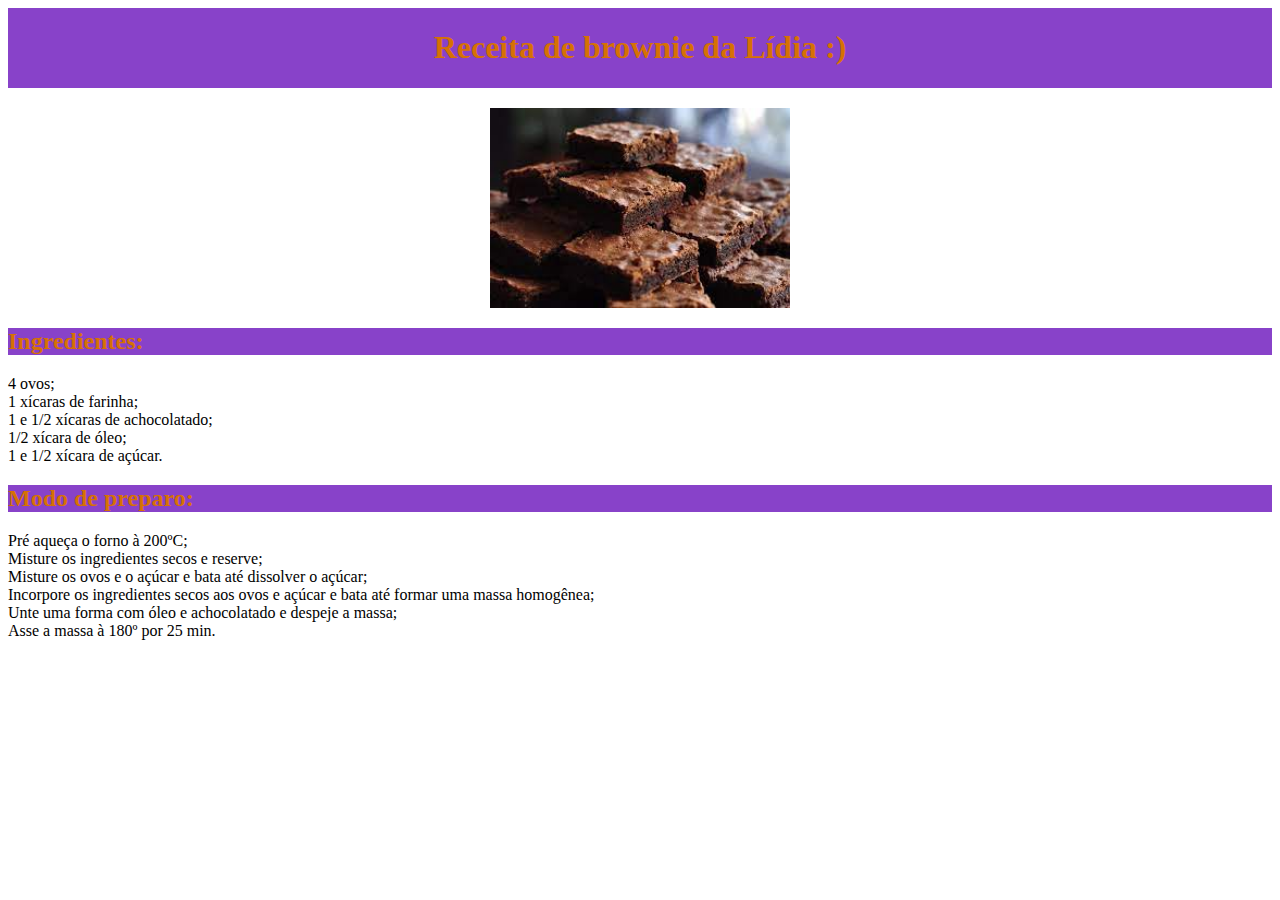
<file: Site Lídia/index.html>
<!DOCTYPE html>
<html lang="pt-br">
<head>
<meta charset="UTF-8"/>
<title>Receita</title>

<style type="text/css">

.cortexto
{
color: #d67104;
}

.corfundo
{
background-color: #8842c9;
}

.centralizar 
{
display: flex; justify-content: center;
}

</style>

</head>


<body>


<div class="corfundo , centralizar">
<h1 class = "cortexto"> Receita de brownie da Lídia :)</h1>
</div>


<div class="centralizar">
<img src="imagens/brownie.jpg" width="300" height="200" style=" padding-top: 20px; ">
</div>


<div class="corfundo">
<h2 class = "cortexto"> Ingredientes: </h2>
</div>

<li> 4 ovos; </li>
<li> 1 xícaras de farinha; </li>
<li> 1 e 1/2 xícaras de achocolatado; </li>
<li> 1/2 xícara de óleo; </li>
<li> 1 e 1/2 xícara de açúcar. </li>


<div class="corfundo">
<h2 class = "cortexto"> Modo de preparo: </h2>
</div>

<li> Pré aqueça o forno à 200ºC; </li>
<li> Misture os ingredientes secos e reserve; </li>
<li> Misture os ovos e o açúcar e bata até dissolver o açúcar; </li>
<li> Incorpore os ingredientes secos aos ovos e açúcar e bata até formar uma massa homogênea; </li>
<li> Unte uma forma com óleo e achocolatado e despeje a massa; </li>
<li> Asse a massa à 180º por 25 min. </li>




</body>
</html>
</file>
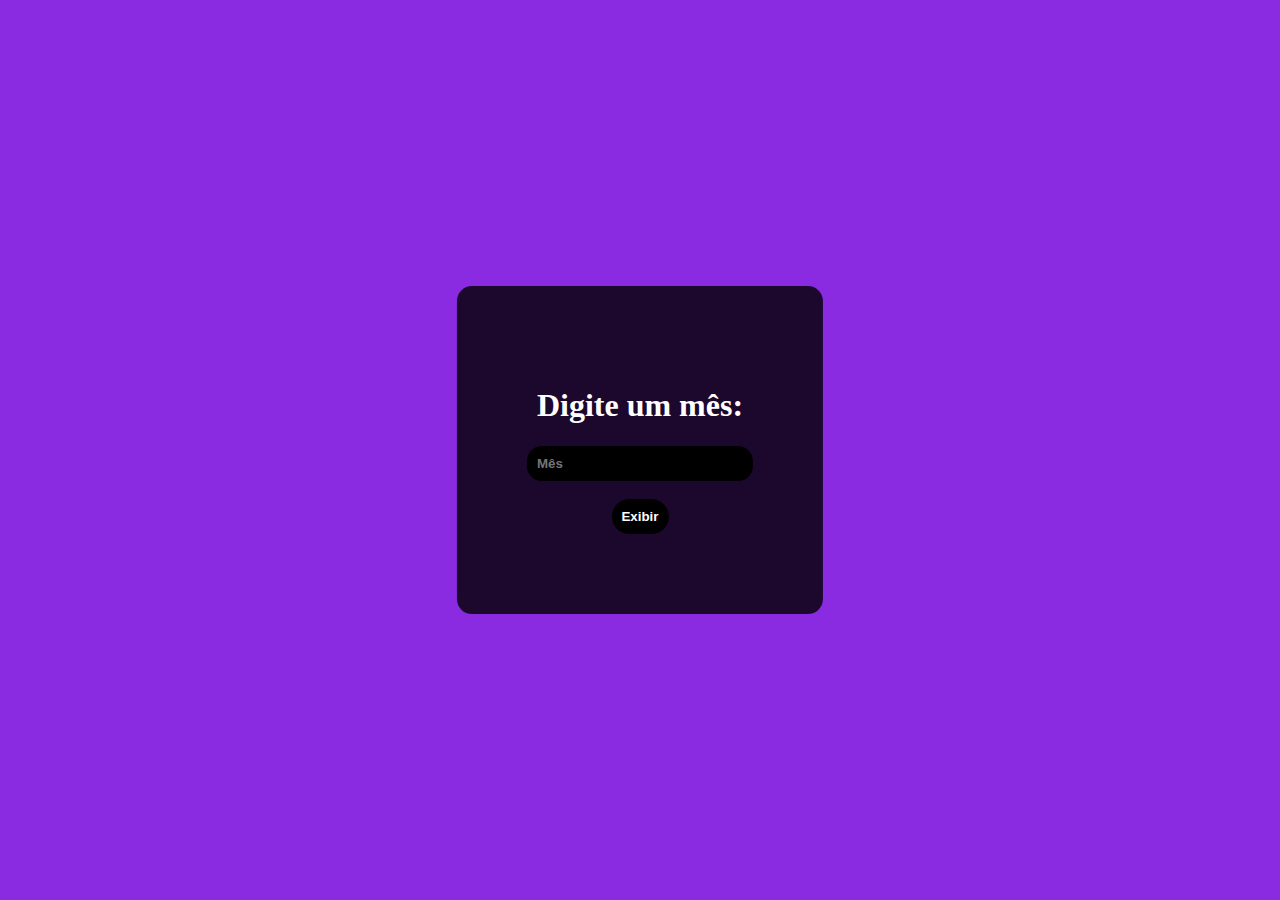
<file: javascript_switch.html>
<!DOCTYPE html>
<html>
 <head>
    <style>

        body{
            background-color: blueviolet;
        }

        button{
            padding: 10px;
            border-radius: 20px;
            border: none;
            color: white;
            background-color: black;
            font-weight: bold;

        }

        button:hover{
            color: black;
            background-color: white;
            cursor: pointer;
            font-weight: bold;
        }

        div{
            background-color: rgba(0, 0, 0, 0.8);
            position: absolute;
            top: 50%;
            left: 50%;
            transform: translate(-50%, -50%);
            padding: 80px;
            border-radius: 15px;
            color: white;
            display: flex;
            flex-direction: column;
            align-items: center;
            
        }

        input{
            color: white;
            background-color: black;
            width: 100%;
            border: none;
            padding: 10px;
            border-radius: 15px;
            font-weight: bold;
        }



    </style>



   <title>Atividade</title>

    <div>
        <h1>Digite um mês:</h1>
        <input placeholder="Mês" id="mes" type="text">
        <br>
        <button onclick="exibir()">Exibir</button>
    </div>


   <script type="text/javascript">

    function exibir(){

        var dias = document.getElementById("mes").value;
        
        switch(dias){
            case "Janeiro":  alert("Esse mês possui 31 dias :)"); break;
            case "Fevereiro":  alert("Esse mês possui 28 dias :)"); break;
            case "Março":  alert("Esse mês possui 31 dias :)"); break;
            case "Abril":  alert("Esse mês possui 30 dias :)"); break;
            case "Maio":  alert("Esse mês possui 31 dias :)"); break;
            case "Junho":  alert("Esse mês possui 30 dias :)"); break;
            case "Julho":  alert("Esse mês possui 31 dias :)"); break;
            case "Agosto":  alert("Esse mês possui 31 dias :)"); break;
            case "Setembro":  alert("Esse mês possui 30 dias :)"); break;
            case "Outubro": alert("Esse mês possui 31 dias :)"); break;
            case "Novembro": alert("Esse mês possui 30 dias :)"); break;
            case "Dezembro": alert("Esse mês possui 31 dias :)");
            }
    }
 </script>
 </head>
 </html>
</file>
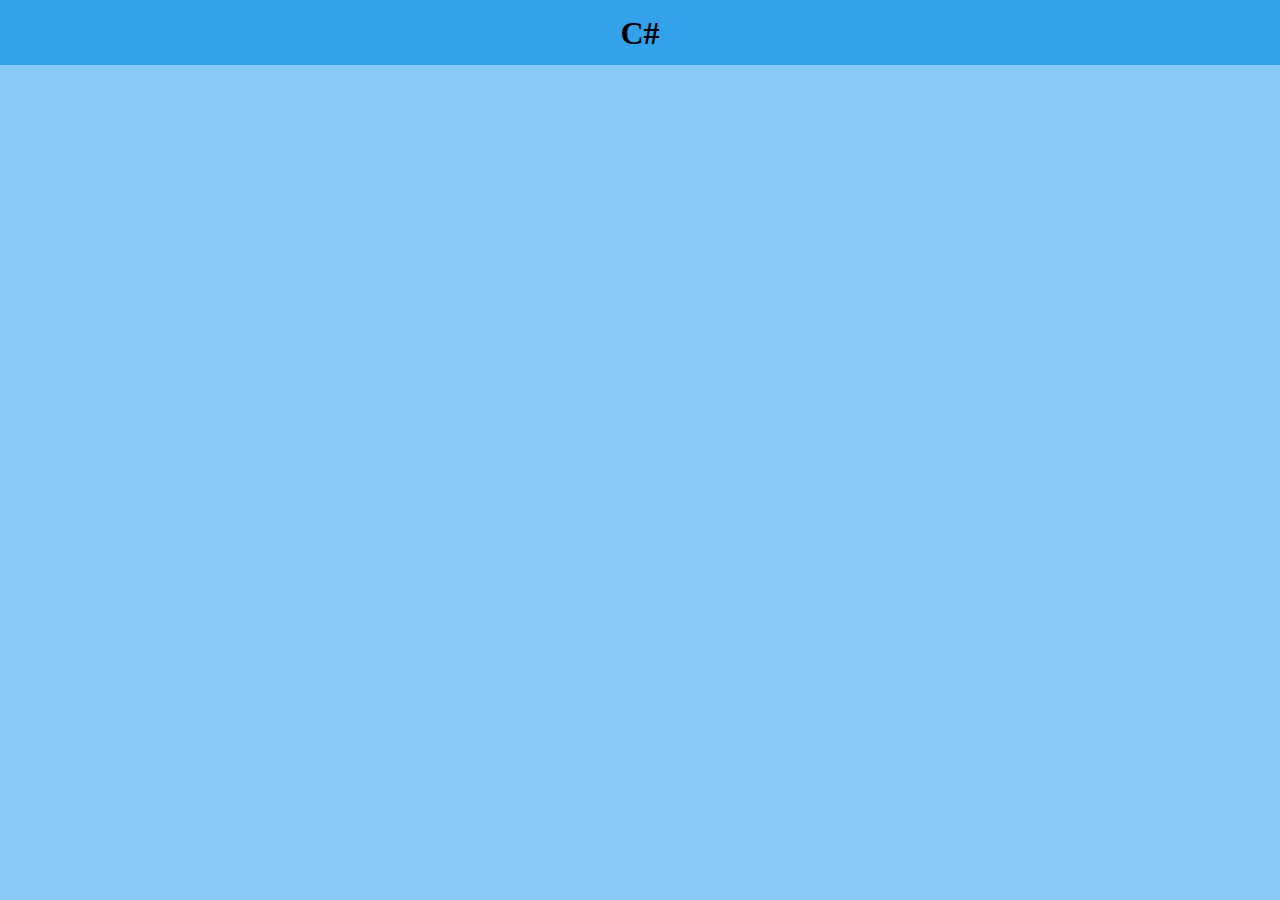
<file: portifólio Lídia/C3.html>
<!DOCTYPE html>
<html lang="pt-br">
<head>
    <meta charset="UTF-8">
    <meta http-equiv="X-UA-Compatible" content="IE=edge">
    <meta name="viewport" content="width=device-width, initial-scale=1.0">
    <title>C#</title>
    <link rel="stylesheet" href="C3.css">
    
</head>
<body>
    <span class="cabeçalho">C#</span>
</body>
</html>
</file>
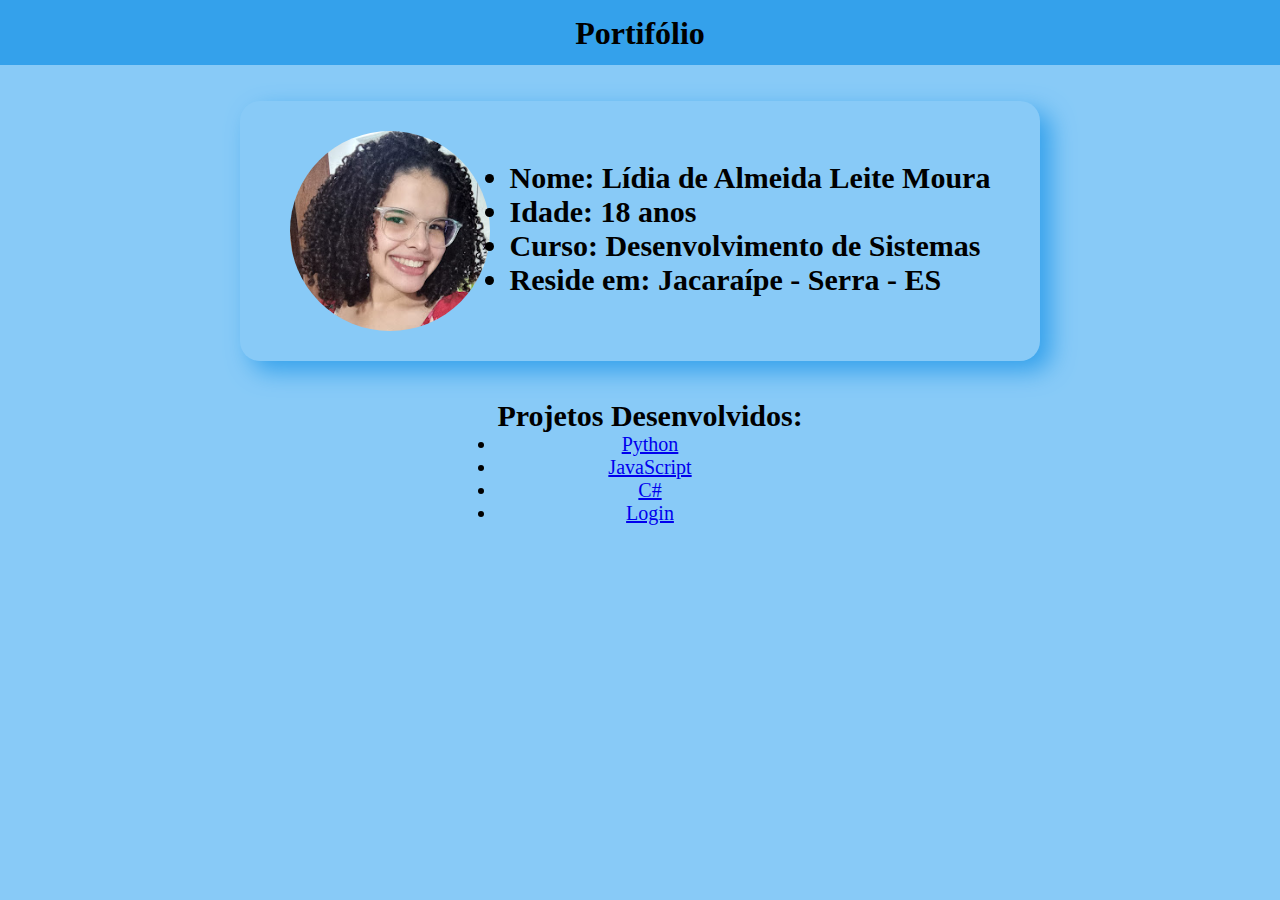
<file: portifólio Lídia/inicial.html>
<!DOCTYPE html>
<html lang="pt-br">
<head>
<meta charset="UTF-8"/>
<title>Portifólio</title>
<link rel="stylesheet" href="inicial.css">

<style type="text/css">

body, html 
{
width: 100%;
height: 100%;
}



</style>

</head>
<body>

<span class="cabeçalho">Portifólio</span>  
<br><br>

<div style=" display: flex; flex-direction: column; align-items: center; ">



<div class="informações">

<img src="imagem/eu.jpg" class="arredondar">

<div class="dados">
        <h2><li>Nome: Lídia de Almeida Leite Moura</li></h2>
        <h2><li>Idade: 18 anos</li></h2>  
        <h2><li>Curso: Desenvolvimento de Sistemas</li></h2>  
<h2><li>Reside em: Jacaraípe - Serra - ES</li></h2>  
</div>

</div>

<br>

<div class="conteudos">
   <div> <h2>Projetos Desenvolvidos:</h2>
        <li><a href="Python.html" target="_blank">Python</a></li>
        <li><a href="java.html" target="_blank">JavaScript</a></li>
        <li><a href="C3.html" target="_blank">C#</a></li>
        <li><a href="tela-login.html" target="_blank">Login</a></li>
    </div>
</div>

</body>
</html>
</file>
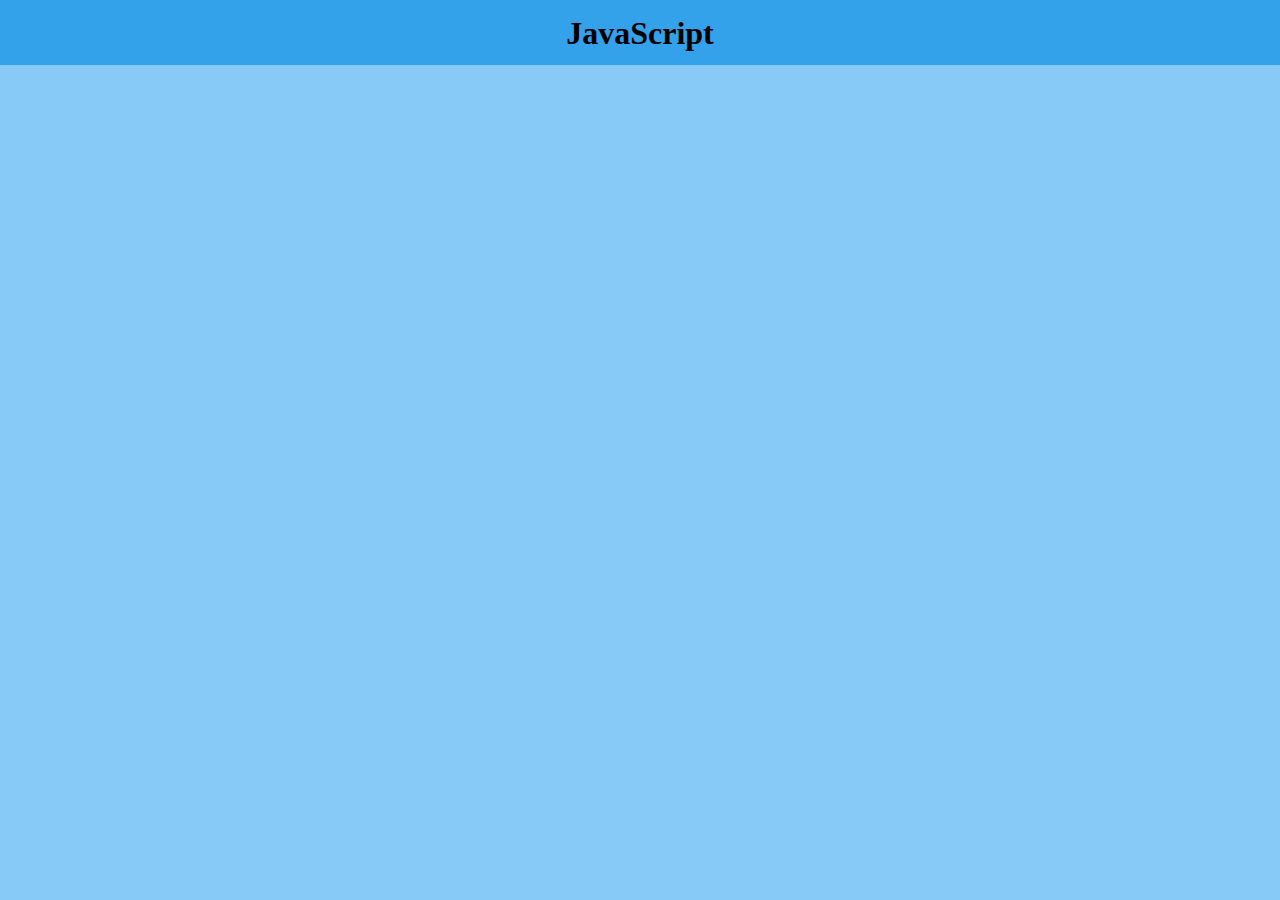
<file: portifólio Lídia/java.html>
<!DOCTYPE html>
<html lang="pt-br">
<head>
    <meta charset="UTF-8">
    <meta http-equiv="X-UA-Compatible" content="IE=edge">
    <meta name="viewport" content="width=device-width, initial-scale=1.0">
    <title>JavaScript</title>
    <link rel="stylesheet" href="java.css">
    
</head>
<body>
    <span class="cabeçalho">JavaScript</span>
</body>
</html>
</file>
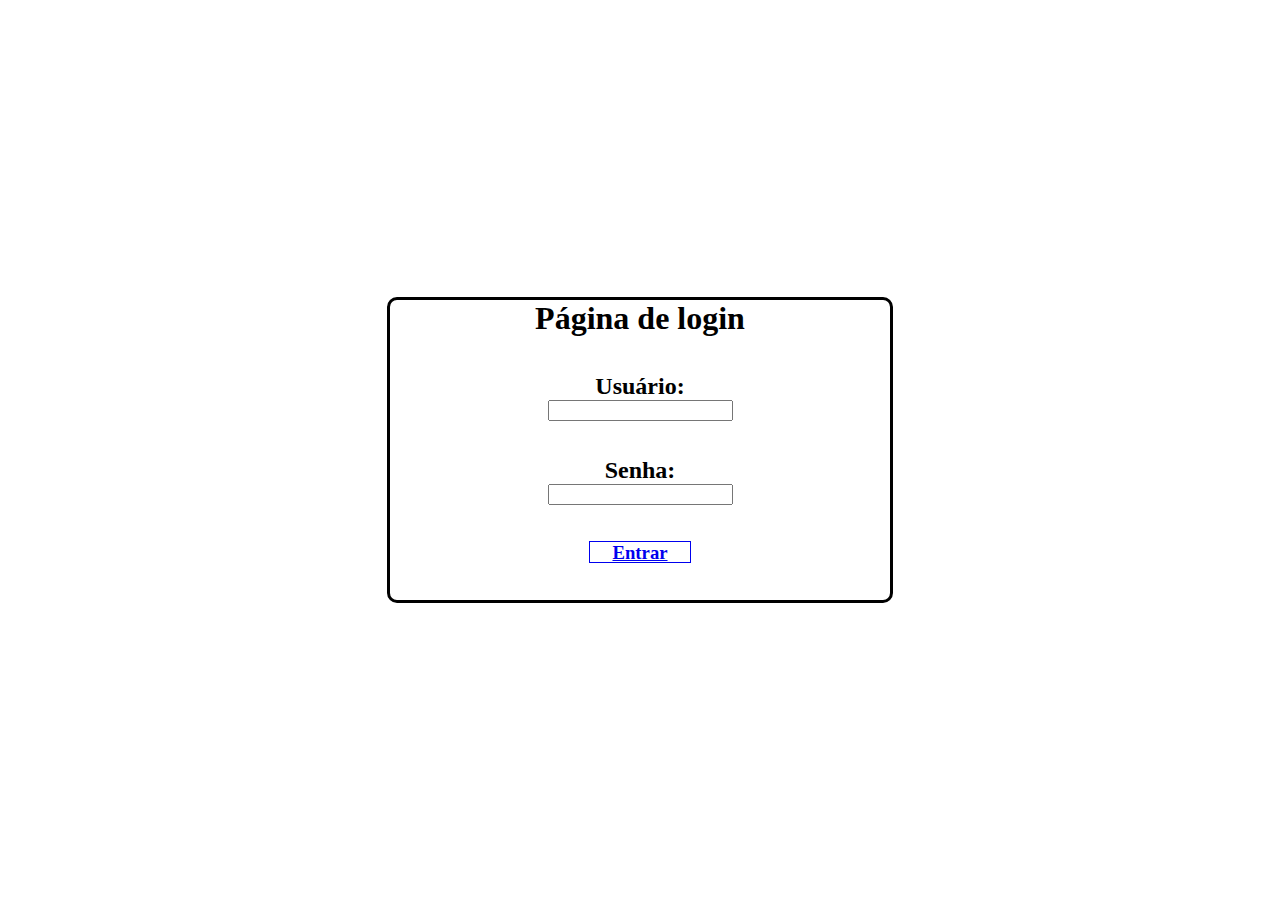
<file: portifólio Lídia/JS.html>
<!DOCTYPE html>
<html>
<head>
<meta charset="UTF-8"/>
<title>Document</title>

<style type="text/css">
	
*
{
margin: 0px;
}

body, html{
	height: 100%;
	width:100%;
}

body
{
    display: flex;
    align-items: center;
    justify-content: center;
}

.centralizar
{
display:flex;
justify-content: center;

}



.margem
{
border: solid; 
width: 500px;
height: 300px; 
border-radius: 10px;
}

.margem1
{
border: solid 1px;
width: 100px;
height: 20px;
}

</style>

</head>
<body>




<div class=" margem"> 
<h1 class="centralizar"> Página de login </h1>

<br></br>

<h2 class="centralizar"> Usuário: </h2>


<form class="centralizar"> 
<input type="text" name="">
</form> 

<br></br> 


<h2 class="centralizar"> Senha: </h2>

<form class="centralizar"> 
<input type="password" name="">
</form> 

<br></br>

<a class="centralizar" href="Entrar.html" target="_blank"> <h3 class="centralizar , margem1"> Entrar </h3> </a>

</div>

</body>
</html>
</file>
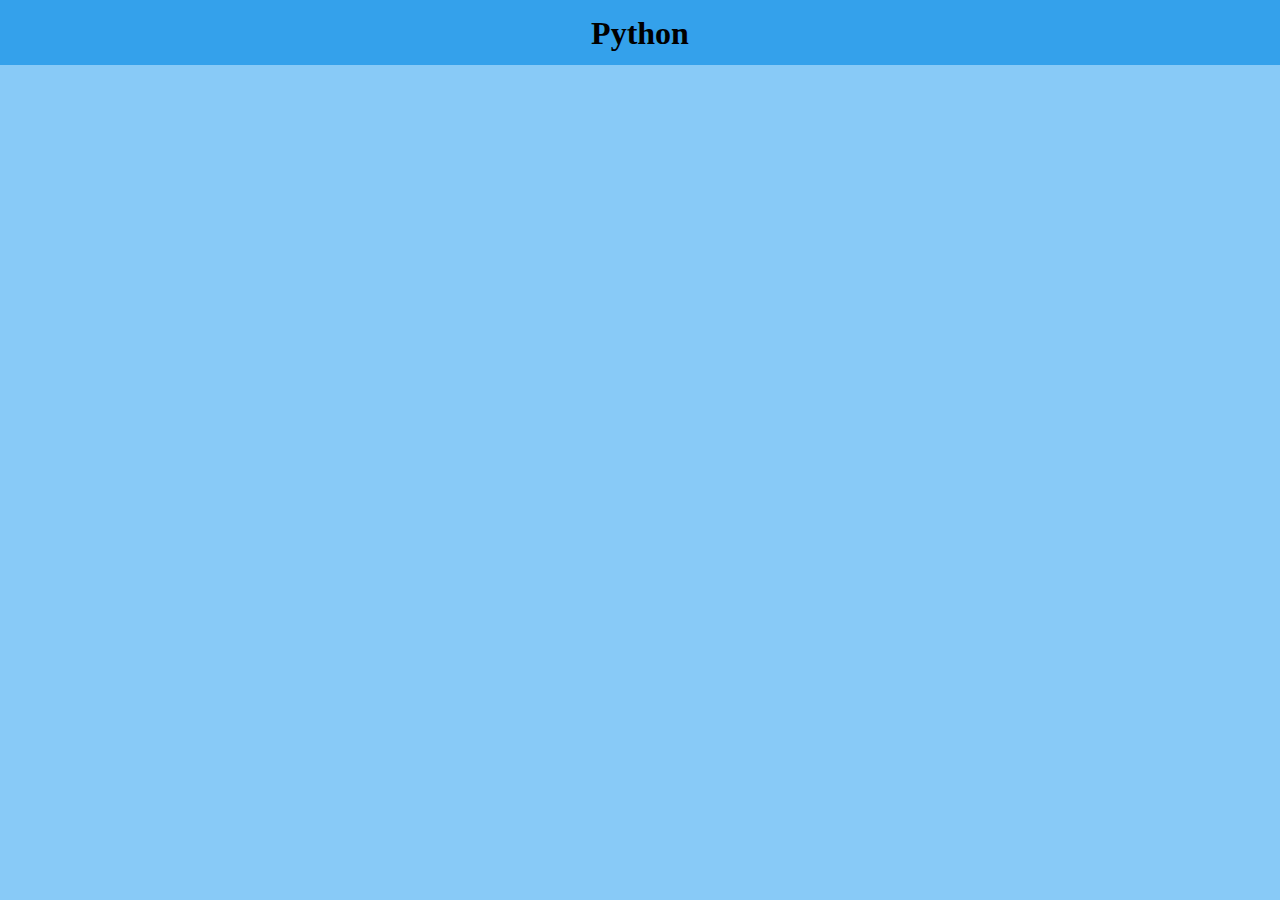
<file: portifólio Lídia/Python.html>
<!DOCTYPE html>
<html lang="pt-br">
<head>
    <meta charset="UTF-8">
    <meta http-equiv="X-UA-Compatible" content="IE=edge">
    <meta name="viewport" content="width=device-width, initial-scale=1.0">
    <title>Python</title>
    <link rel="stylesheet" href="Python.css">
    
</head>
<body>
    <span class="cabeçalho">Python</span>
</body>
</html>
</file>
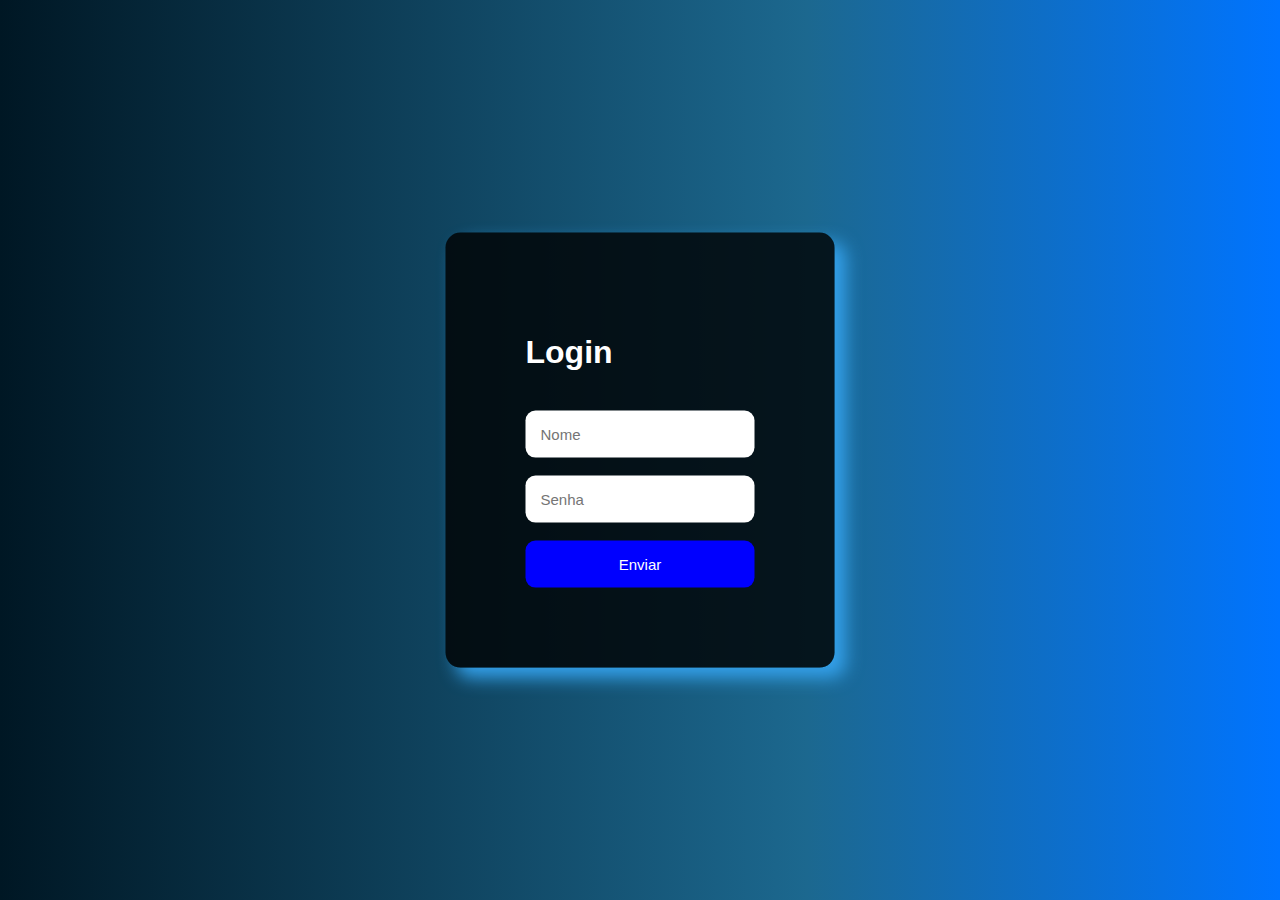
<file: portifólio Lídia/tela-login.html>
<!DOCTYPE html>
<html lang="pt-br">
<head>
    <meta charset="UTF-8">
    <meta http-equiv="X-UA-Compatible" content="IE=edge">
    <meta name="viewport" content="width=device-width, initial-scale=1.0">
    <title>Tela de Login</title>
    <link rel="stylesheet" href="tela-login.css">
    
<script type="text/JavaScript">

    function teste() 
    {
        var a = document.getElementById("Nome_input").value;
        var b = document.getElementById("Senha_input").value;

        if ( a == "Lidiamoura" & b == "1234" )
        {
            alert ("Só sucesso!"); 
        }
        else
        {
            alert ("Só derrota!");
        }
    }

</script>
    
</head>
<body class="body">

<div class="div">
    <h1>Login</h1>
    <br>
    <input class= "input" type="text" placeholder="Nome" id="Nome_input">
    <br><br>
    <input class= "input" type="password" placeholder="Senha" id="Senha_input">
    <br><br>
    <button class="button , button:hover" onclick="teste()">Enviar</button>
</div>


</body>
</html>
</file>
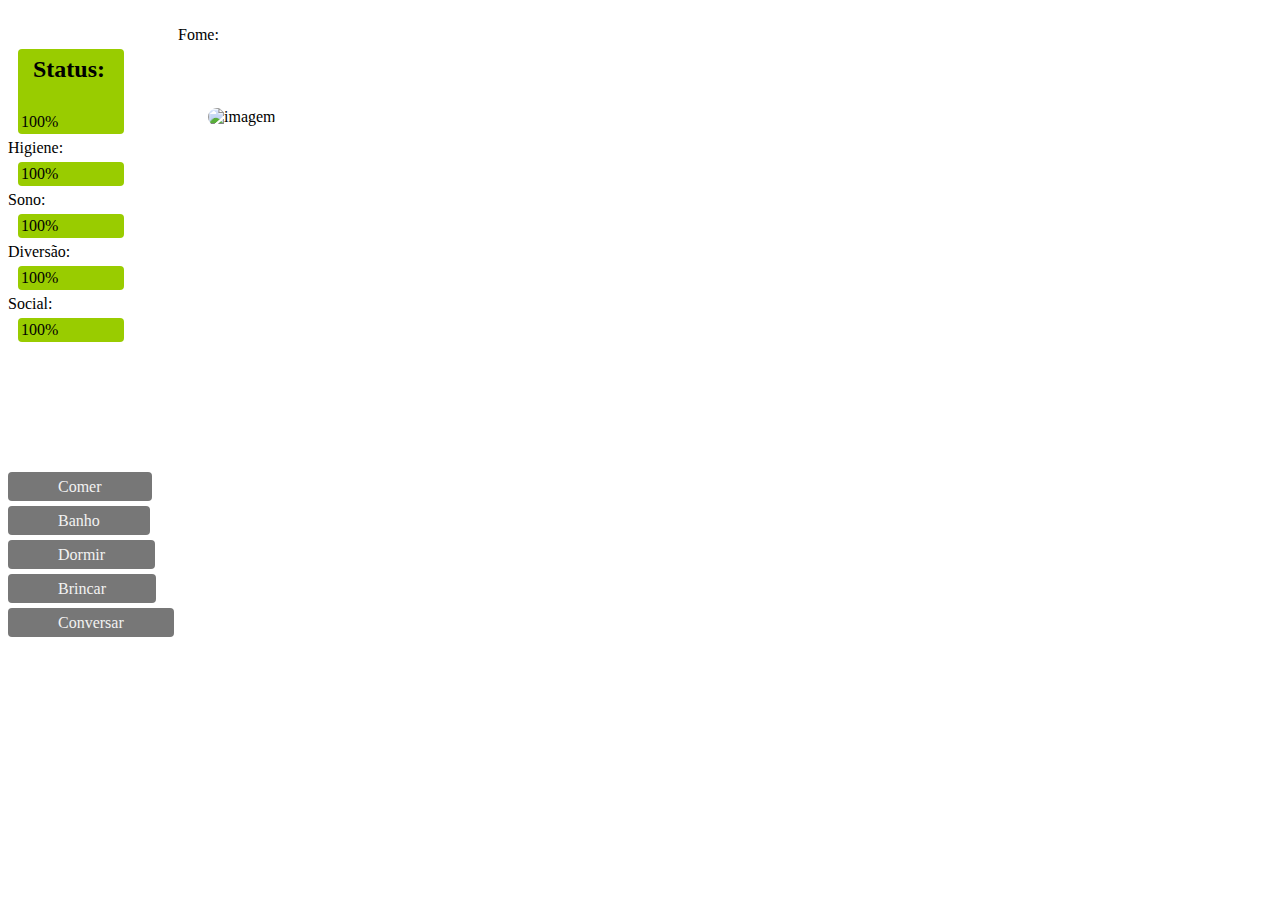
<file: portifólio Lídia/tamagotchê/tamagotchê.html>
<!DOCTYPE html>
<html lang="pt-br">
<head>
    <title>Tamagotchê</title>
    <meta charset="UTF-8">
    <link rel="stylesheet" type="text/css" href="bixinho.css">
</head>

<script type="text/JavaScript">

    var fome = 100;
    var higiene = 100;
    var sono = 100;
    var diversao = 100;
    var social = 100;

    function loop(time = 2) {
        var total = fome + higiene + sono + diversao + social;

        if (fome <= 0 || higiene <= 0 || sono <= 0 || diversao <= 0 || social <= 0 || ) {
            document.getElementById('pet').src= "img/preto.jpg";
            document.getElementById('pet').innerHTML = "vOCÊ DEIXOU SEU PET MORRER, ATUALIZE A PÁGINA.";
        }
        else if(total > 400){
            document.getElementById('pet').src= "img/azul.jpg";
        }
        else if(total > 300){
            document.getElementById('pet').src= "img/verde.jpg";
        }
        else if(total > 200){
            document.getElementById('pet').src= "img/cinza.jpg";
        }
        else if(total > 100){
            document.getElementById('pet').src= "img/amarelo.jpg";
        }
        else if(total > 50){
            document.getElementById('pet').src= "img/vermelho.jpg";
        }

        fome = fome - parseInt(time);
        higiene = higiene - parseInt(time);
        sono = sono - parseInt(time);
        diversao = diversao - parseInt(time);
        social = social - parseInt(time);

        document.getElementById('fome').innerHTML = fome + '%';
        document.getElementById('higiene').innerHTML = higiene + '%';
        document.getElementById('sono').innerHTML = sono + '%';
        document.getElementById('diversao').innerHTML = diversao + '%';
        document.getElementById('social').innerHTML = social + '%';
    }

    function Start() {

        var temporizador = setInterval(Loop, 1000);
    }

</script>
<body>
 
    <div id="bloco">
        <div id="blocoImagem">
            <img scr ="img/azul.jpg" class = "pet" id="pet" alt ="imagem" >
        </div>
    <div class = "lado"><h2><strong>Status:</strong></h2></div>
        Fome:<div id ="fome" class ="barra">100%</div>
        Higiene:<div id ="higiene" class ="barra">100%</div>
        Sono:<div id ="sono" class ="barra">100%</div>
        Diversão:<div id ="diversao" class ="barra">100%</div>
        Social:<div id ="social" class ="barra">100%</div>
        <div id ="blocoBotao">
            <p><span class="botao" onclick="Comer()">Comer</span></p>
            <p><span class="botao" onclick="Comer()">Banho</span></p>
            <p><span class="botao" onclick="Comer()">Dormir</span></p>
            <p><span class="botao" onclick="Comer()">Brincar</span></p>
            <p><span class="botao" onclick="Comer()">Conversar</span></p>
        </div>
        <h3><div id="mensagem"></div></h3>
    </div>

 



</body>
</html>
</file>
<file: portifólio Lídia/C3.css>
* {
    margin: 0;
    padding: 0;
    background-color: #88caf7;
}
    
.cabeçalho
{
    background-color: #34a1eb;
    height: 50px;
    display: block; 
    font-size: 32px;
    font-weight: bold;
    text-align: center;
    padding-top: 15px;
}
</file>
<file: portifólio Lídia/inicial.css>
* {
    margin: 0;
    padding: 0;
    background-color: #88caf7;
}

.arredondar
{
    border-radius: 250px;
    left: 50%;
    top: 50%;
    width: 200px;
    height: 200px;
}

.cabeçalho
{
    background-color:#34a1eb;
    height: 50px;
    display: block; 
    font-size: 32px;
    font-weight: bold;
    text-align: center;
    padding-top: 15px;
}

.informações
{
    background-color: #88caf7;
    display: flex;
    justify-content: center;
    align-items: center;
    box-shadow: 11px 10px 25px #34a1eb;
    width: 800px;
    border-radius: 20px;

}


.dados
{
    margin-left: 20px;
    margin-top: 20px;
    height: 200px;
    font-size: 20px;
    padding-top: 40px;
}

.conteudos {
    margin-left: 20px;
    margin-top: 20px;
    font-size: 20px;
    text-align: center;
}
</file>
<file: portifólio Lídia/java.css>
* {
    margin: 0;
    padding: 0;
    background-color: #88caf7;
}
    
.cabeçalho
{
    background-color: #34a1eb;
    height: 50px;
    display: block; 
    font-size: 32px;
    font-weight: bold;
    text-align: center;
    padding-top: 15px;
}
</file>
<file: portifólio Lídia/Python.css>
* {
    margin: 0;
    padding: 0;
    background-color: #88caf7;
}
    
.cabeçalho
{
    background-color: #34a1eb;
    height: 50px;
    display: block; 
    font-size: 32px;
    font-weight: bold;
    text-align: center;
    padding-top: 15px;
}
</file>
<file: portifólio Lídia/tela-login.css>
.body
{
    font-family: Arial, Helvetica, sans-serif;
    background: linear-gradient(90deg, rgba(0,23,36,1) 0%, rgba(28,104,143,1) 63%, rgba(0,116,255,1) 100%);
}

.div
{
    background-color: rgba(0, 0, 0, 0.8);
    position: absolute;
    top: 50%;
    left: 50%;
    transform: translate(-50%, -50%);
    padding: 80px;
    border-radius: 15px;
    color: white;
    box-shadow: 11px 10px 17px #34a1eb;
}

.input
{
    padding: 15px;
    border: none;
    font-size: 15px;
    border-radius: 10px;
}

.button
{
    background-color: blue;
    border: none;
    padding: 15px;
    width: 100%;
    border-radius: 10px;
    color: white;
    font-size: 15px;
}

.button:hover
{
    background-color: deepskyblue;
    cursor: pointer;
}
</file>
<file: portifólio Lídia/tamagotchê/bixinho.css>
body{
    overflow: hidden;
}

.pet{
    border-radius: 10px;
    width: 80px;
    height: 80px;
}

.bloco{
    width: 400px;
}

.botao{
    padding: 6px 50px;
    background: #777;
    color: #f2f2f2;
    border-radius: 4px;
    cursor: pointer;
    width: 100%;
}

.botao:hover{
    background: #222;
}

.botao:active{
    background: #777;
}

.barra{
    width: 100px;
    background: #99cc00;
    margin: 5px 10px;
    border-radius: 4px;
    padding: 3px 3px;
}

.lado{
    float: left;
    margin: 10px 25px;
    width: 120px;
}

#blocoBotao{
    padding: 115px 0px;
}

#blocoImagem{
    padding: 0px 0px;
    position: relative;
    left: 200px;
    top: 100px;
}

#mensagem{
    color: red;
}
</file>
